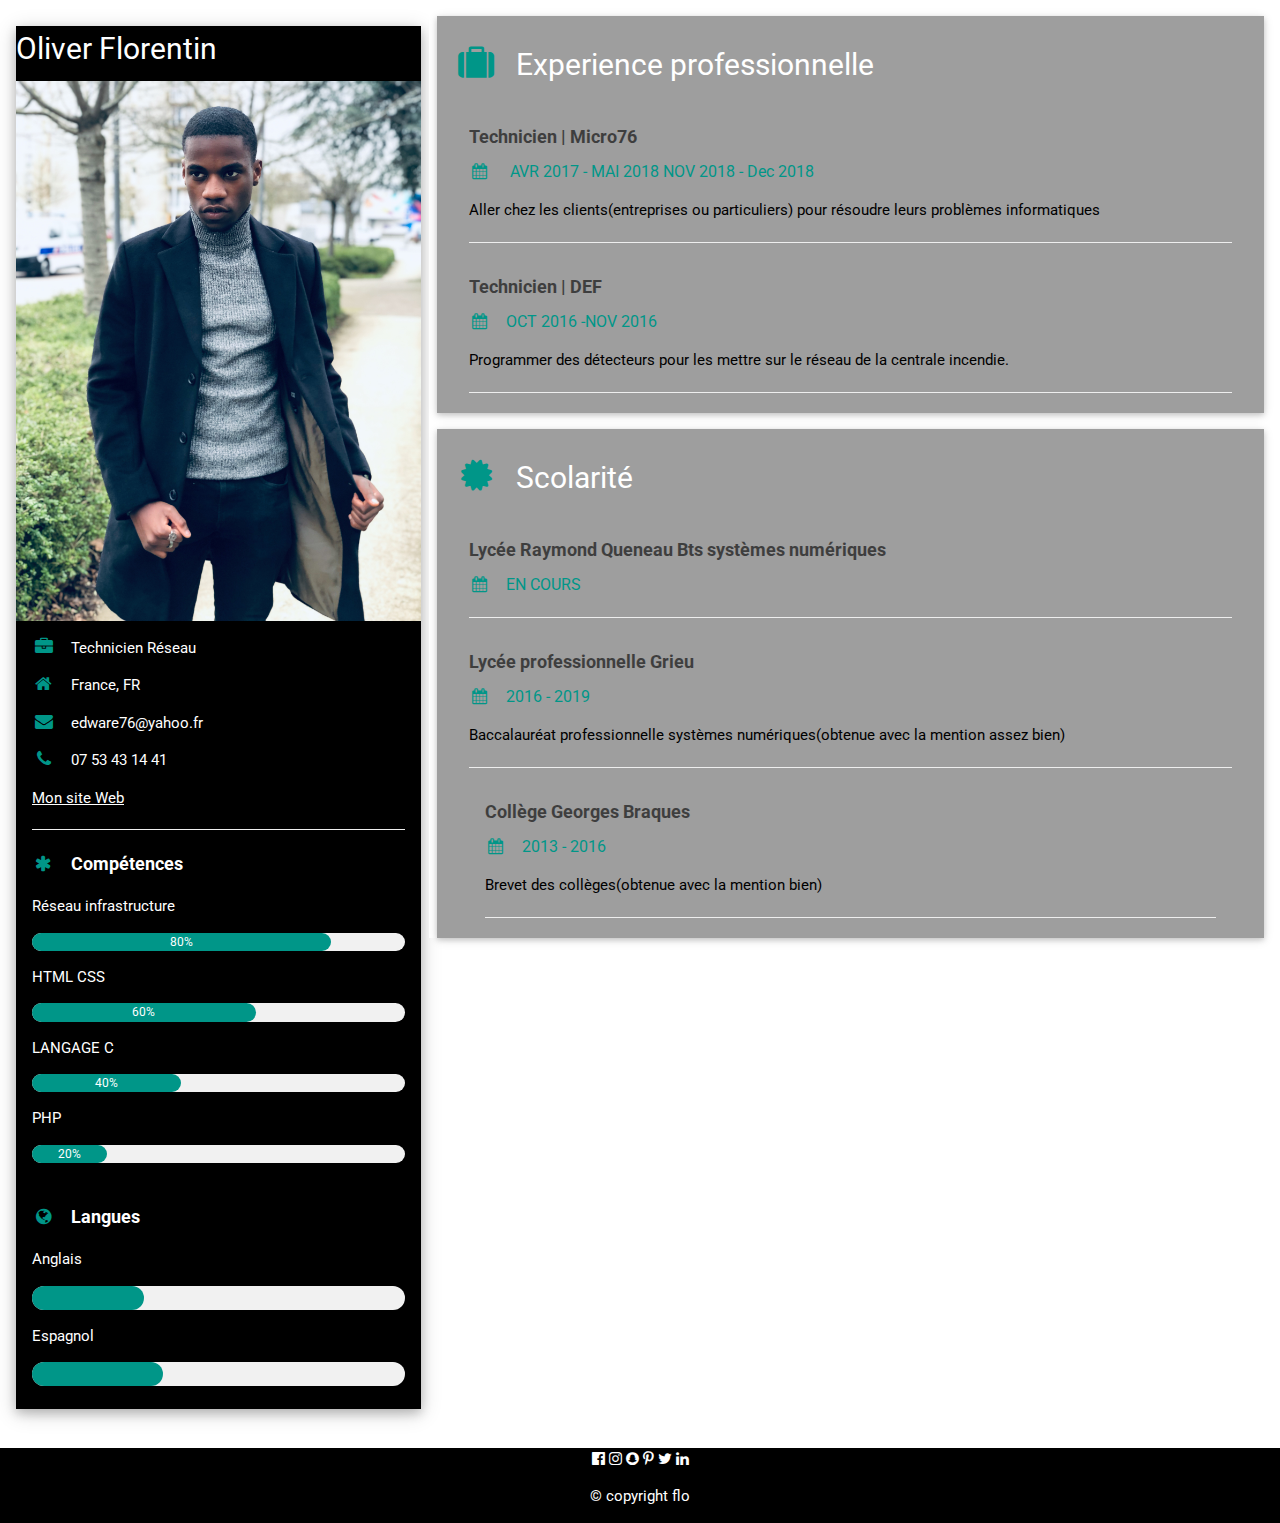
<file: CV.html>
<!DOCTYPE html>
<html lang="fr">
<title>CV Florentin </title>
<meta charset="UTF-8">
<meta name="viewport" content="width=device-width, initial-scale=1">
<link rel="icon" href="Capture.PNG" />
<link rel="stylesheet" href="https://www.w3schools.com/w3css/4/w3.css">
<link rel='stylesheet' href='https://fonts.googleapis.com/css?family=Roboto'>
<link rel="stylesheet" href="https://cdnjs.cloudflare.com/ajax/libs/font-awesome/4.7.0/css/font-awesome.min.css">
<style>
html,body,h1,h2,h3,h4,h5,h6 {font-family: "Roboto", sans-serif}
</style>

<body class="w3-light-white">

<!-- Page Container -->
<div class="w3-content w3-margin-top" style="max-width:1400px;">

  <!-- The Grid -->
  <div class="w3-row-padding w3-white">
  
    <!-- Left Column -->
    <div class="w3-third">
      <div class="w3-black w3-text-white w3-card-4">
        <div class="w3-display-container ">
            <h2>Oliver Florentin</h2>
          <img src="flo.jpg" style="width:100%"  alt="Avatar">
          
          <div class="w3-display-bottomleft w3-container w3-text-black">
            <br>
            
          </div>
        </div>
        <div class="w3-container">
          <p><i class="fa fa-briefcase fa-fw w3-margin-right w3-large w3-text-teal"></i>Technicien Réseau</p>
          <p><i class="fa fa-home fa-fw w3-margin-right w3-large w3-text-teal"></i>France, FR</p>
          <p><i class="fa fa-envelope fa-fw w3-margin-right w3-large w3-text-teal"></i>edware76@yahoo.fr</p>
          <p><i class="fa fa-phone fa-fw w3-margin-right w3-large w3-text-teal"></i>07 53 43 14 41</p>
          <a href="https://juto789.github.io/juto789.bobacorporation.fr/">Mon site Web</a>
          <hr>

          <p class="w3-large"><b><i class="fa fa-asterisk fa-fw w3-margin-right w3-text-teal"></i>Compétences</b></p>
          <p>Réseau infrastructure</p>
          <div class="w3-light-grey w3-round-xlarge w3-small">
            <div class="w3-container w3-center w3-round-xlarge w3-teal" style="width:80%">80%</div>
          </div>
          <p>HTML CSS</p>
          <div class="w3-light-grey w3-round-xlarge w3-small">
            <div class="w3-container w3-center w3-round-xlarge w3-teal" style="width:60%">
              <div class="w3-center w3-text-white">60%</div>
            </div>
          </div>
          <p>LANGAGE C </p>
          <div class="w3-light-grey w3-round-xlarge w3-small">
            <div class="w3-container w3-center w3-round-xlarge w3-teal" style="width:40%">40%</div>
          </div>
          <p>PHP</p>
          <div class="w3-light-grey w3-round-xlarge w3-small">
            <div class="w3-container w3-center w3-round-xlarge w3-teal" style="width:20%">20%</div>
          </div>
          <br>

          <p class="w3-large w3-text-theme"><b><i class="fa fa-globe fa-fw w3-margin-right w3-text-teal"></i>Langues</b></p>
          <p>Anglais</p>
          <div class="w3-light-grey w3-round-xlarge">
            <div class="w3-round-xlarge w3-teal" style="height:24px;width:30%"></div>
          </div>
          <p>Espagnol</p>
          <div class="w3-light-grey w3-round-xlarge">
            <div class="w3-round-xlarge w3-teal" style="height:24px;width:35%"></div>
          </div>
          <br>
        </div>
      </div><br>

    <!-- End Left Column -->
    </div>

    <!-- Right Column -->
    <div class="w3-twothird w3-white">
    
      <div class="w3-container w3-card w3-grey w3-margin-bottom">
        <h2 class="w3-text-white w3-padding-16"><i class="fa fa-suitcase fa-fw w3-margin-right w3-xxlarge w3-text-teal"></i>Experience professionnelle</h2>
        <div class="w3-container">
            <h5 class="w3-opacity"><b>Technicien | Micro76</b></h5>
            <h6 class="w3-text-teal"><i class="fa fa-calendar fa-fw w3-margin-right"></i> AVR 2017 - MAI 2018  NOV 2018 - Dec 2018   </h6>
            <p>Aller chez les clients(entreprises ou particuliers) pour résoudre leurs problèmes informatiques </p>
            <hr>
        </div>
        <div class="w3-container">
         <h5 class="w3-opacity"><b>Technicien | DEF</b></h5>
          <h6 class="w3-text-teal"><i class="fa fa-calendar fa-fw w3-margin-right"></i>OCT 2016 -NOV 2016  <span class="w3-tag w3-teal w3-round"></span></h6>
          <p>Programmer des détecteurs pour les mettre sur le réseau de la centrale incendie.</p>
          <hr>
        </div>
        
      </div>

      <div class="w3-container w3-card w3-grey">
        <h2 class="w3-text-white w3-padding-16"><i class="fa fa-certificate fa-fw w3-margin-right w3-xxlarge w3-text-teal"></i>Scolarité</h2>
        <div class="w3-container">
          <h5 class="w3-opacity"><b>Lycée Raymond Queneau Bts systèmes numériques</b></h5>
          <h6 class="w3-text-teal"><i class="fa fa-calendar fa-fw w3-margin-right"></i>EN COURS</h6>
          <hr>
        </div>
        <div class="w3-container">
          <h5 class="w3-opacity"><b>Lycée professionnelle Grieu</b></h5>
          <h6 class="w3-text-teal"><i class="fa fa-calendar fa-fw w3-margin-right"></i>2016 - 2019</h6>
          <p>Baccalauréat professionnelle systèmes numériques(obtenue avec la mention assez bien)</p>
          <hr>
          <div class="w3-container">
            <h5 class="w3-opacity"><b>Collège Georges Braques</b></h5>
            <h6 class="w3-text-teal"><i class="fa fa-calendar fa-fw w3-margin-right"></i>2013 - 2016</h6>
            <p>Brevet des collèges(obtenue avec la mention bien)</p>
            <hr>
        </div>
</div>
      </div>

       





    <!-- End Right Column -->
    </div>
    
  <!-- End Grid -->
  </div>
  
  <!-- End Page Container -->
</div>


  <footer class="w3-container w3-teal w3-center w3-margin-top w3-black">
    
    <i class="fa fa-facebook-official w3-hover-opacity"></i>
    <i class="fa fa-instagram w3-hover-opacity"></i>
    <i class="fa fa-snapchat w3-hover-opacity"></i>
    <i class="fa fa-pinterest-p w3-hover-opacity"></i>
    <i class="fa fa-twitter w3-hover-opacity"></i>
    <i class="fa fa-linkedin w3-hover-opacity"></i>
  <p>© copyright flo</p>


</footer>

</body>
</html>
</file>
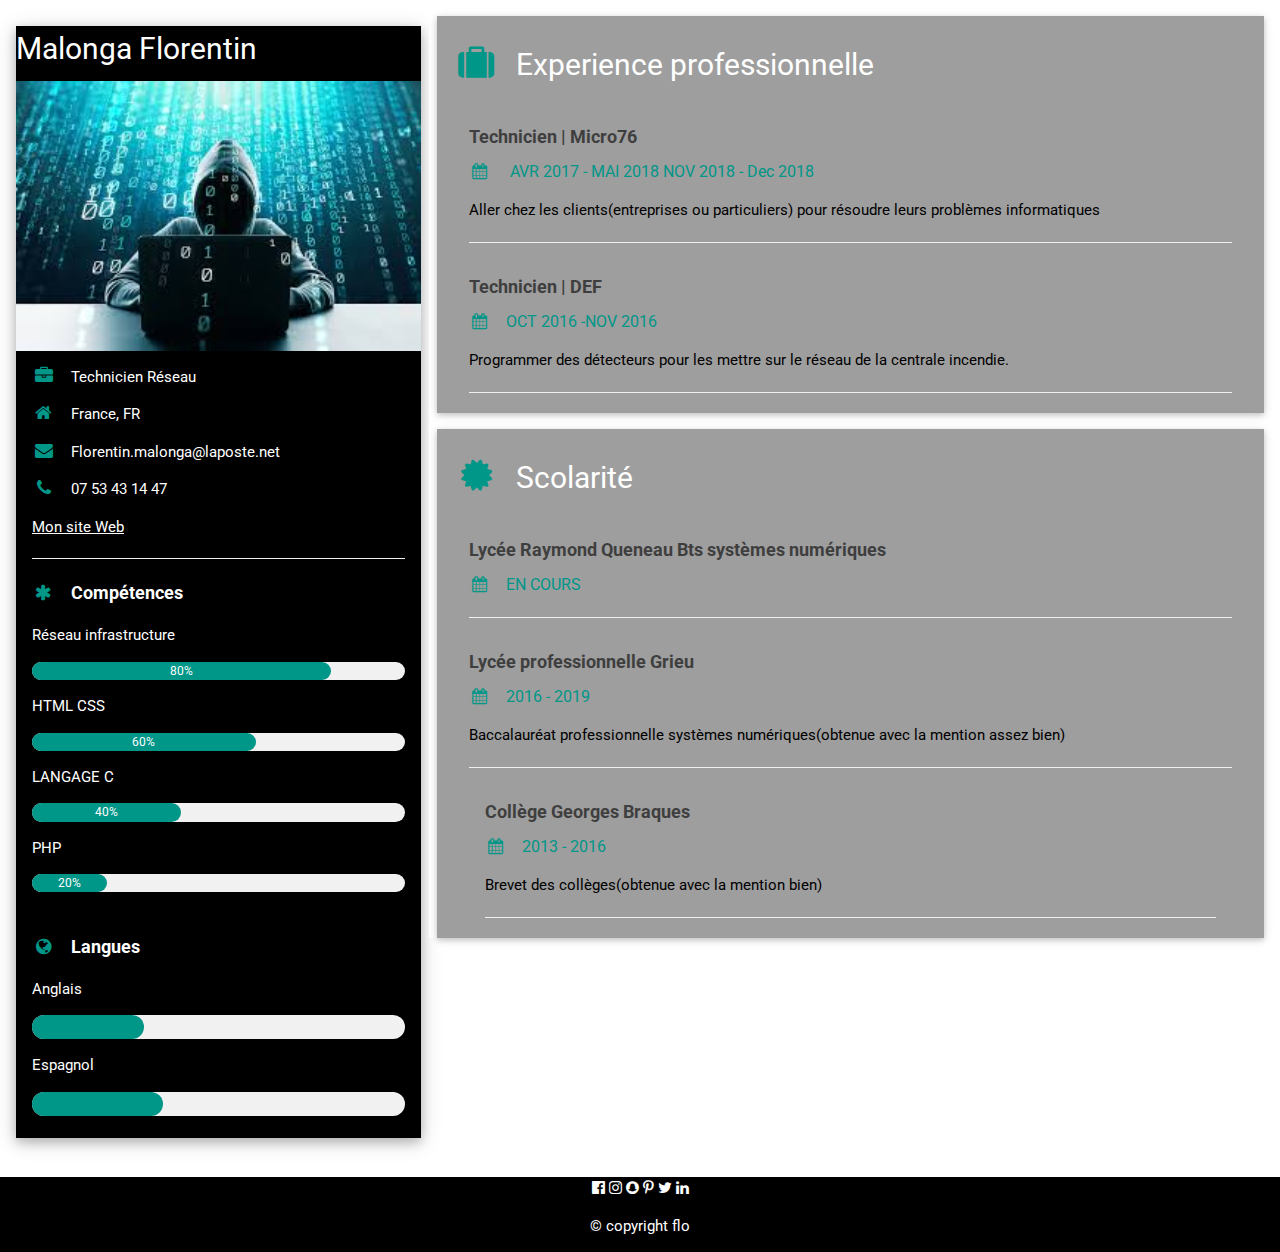
<file: cv/CV.html>
<!DOCTYPE html>
<html lang="fr">
<title>CV Florentin </title>
<meta charset="UTF-8">
<meta name="viewport" content="width=device-width, initial-scale=1">
<link rel="icon" href="Capture.PNG" />
<link rel="stylesheet" href="https://www.w3schools.com/w3css/4/w3.css">
<link rel='stylesheet' href='https://fonts.googleapis.com/css?family=Roboto'>
<link rel="stylesheet" href="https://cdnjs.cloudflare.com/ajax/libs/font-awesome/4.7.0/css/font-awesome.min.css">
<style>
html,body,h1,h2,h3,h4,h5,h6 {font-family: "Roboto", sans-serif}
</style>

<body class="w3-light-white">

<!-- Page Container -->
<div class="w3-content w3-margin-top" style="max-width:1400px;">

  <!-- The Grid -->
  <div class="w3-row-padding w3-white">
  
    <!-- Left Column -->
    <div class="w3-third">
      <div class="w3-black w3-text-white w3-card-4">
        <div class="w3-display-container ">
            <h2>Malonga Florentin</h2>
          <img src="flo.jpg" style="width:100%"  alt="Avatar">
          
          <div class="w3-display-bottomleft w3-container w3-text-black">
            <br>
            
          </div>
        </div>
        <div class="w3-container">
          <p><i class="fa fa-briefcase fa-fw w3-margin-right w3-large w3-text-teal"></i>Technicien Réseau</p>
          <p><i class="fa fa-home fa-fw w3-margin-right w3-large w3-text-teal"></i>France, FR</p>
          <p><i class="fa fa-envelope fa-fw w3-margin-right w3-large w3-text-teal"></i>Florentin.malonga@laposte.net</p>
          <p><i class="fa fa-phone fa-fw w3-margin-right w3-large w3-text-teal"></i>07 53 43 14 47</p>
          <a href="https://juto789.github.io/juto789.bobacorporation.fr/">Mon site Web</a>
          <hr>

          <p class="w3-large"><b><i class="fa fa-asterisk fa-fw w3-margin-right w3-text-teal"></i>Compétences</b></p>
          <p>Réseau infrastructure</p>
          <div class="w3-light-grey w3-round-xlarge w3-small">
            <div class="w3-container w3-center w3-round-xlarge w3-teal" style="width:80%">80%</div>
          </div>
          <p>HTML CSS</p>
          <div class="w3-light-grey w3-round-xlarge w3-small">
            <div class="w3-container w3-center w3-round-xlarge w3-teal" style="width:60%">
              <div class="w3-center w3-text-white">60%</div>
            </div>
          </div>
          <p>LANGAGE C </p>
          <div class="w3-light-grey w3-round-xlarge w3-small">
            <div class="w3-container w3-center w3-round-xlarge w3-teal" style="width:40%">40%</div>
          </div>
          <p>PHP</p>
          <div class="w3-light-grey w3-round-xlarge w3-small">
            <div class="w3-container w3-center w3-round-xlarge w3-teal" style="width:20%">20%</div>
          </div>
          <br>

          <p class="w3-large w3-text-theme"><b><i class="fa fa-globe fa-fw w3-margin-right w3-text-teal"></i>Langues</b></p>
          <p>Anglais</p>
          <div class="w3-light-grey w3-round-xlarge">
            <div class="w3-round-xlarge w3-teal" style="height:24px;width:30%"></div>
          </div>
          <p>Espagnol</p>
          <div class="w3-light-grey w3-round-xlarge">
            <div class="w3-round-xlarge w3-teal" style="height:24px;width:35%"></div>
          </div>
          <br>
        </div>
      </div><br>

    <!-- End Left Column -->
    </div>

    <!-- Right Column -->
    <div class="w3-twothird w3-white">
    
      <div class="w3-container w3-card w3-grey w3-margin-bottom">
        <h2 class="w3-text-white w3-padding-16"><i class="fa fa-suitcase fa-fw w3-margin-right w3-xxlarge w3-text-teal"></i>Experience professionnelle</h2>
        <div class="w3-container">
            <h5 class="w3-opacity"><b>Technicien | Micro76</b></h5>
            <h6 class="w3-text-teal"><i class="fa fa-calendar fa-fw w3-margin-right"></i> AVR 2017 - MAI 2018  NOV 2018 - Dec 2018   </h6>
            <p>Aller chez les clients(entreprises ou particuliers) pour résoudre leurs problèmes informatiques </p>
            <hr>
        </div>
        <div class="w3-container">
         <h5 class="w3-opacity"><b>Technicien | DEF</b></h5>
          <h6 class="w3-text-teal"><i class="fa fa-calendar fa-fw w3-margin-right"></i>OCT 2016 -NOV 2016  <span class="w3-tag w3-teal w3-round"></span></h6>
          <p>Programmer des détecteurs pour les mettre sur le réseau de la centrale incendie.</p>
          <hr>
        </div>
        
      </div>

      <div class="w3-container w3-card w3-grey">
        <h2 class="w3-text-white w3-padding-16"><i class="fa fa-certificate fa-fw w3-margin-right w3-xxlarge w3-text-teal"></i>Scolarité</h2>
        <div class="w3-container">
          <h5 class="w3-opacity"><b>Lycée Raymond Queneau Bts systèmes numériques</b></h5>
          <h6 class="w3-text-teal"><i class="fa fa-calendar fa-fw w3-margin-right"></i>EN COURS</h6>
          <hr>
        </div>
        <div class="w3-container">
          <h5 class="w3-opacity"><b>Lycée professionnelle Grieu</b></h5>
          <h6 class="w3-text-teal"><i class="fa fa-calendar fa-fw w3-margin-right"></i>2016 - 2019</h6>
          <p>Baccalauréat professionnelle systèmes numériques(obtenue avec la mention assez bien)</p>
          <hr>
          <div class="w3-container">
            <h5 class="w3-opacity"><b>Collège Georges Braques</b></h5>
            <h6 class="w3-text-teal"><i class="fa fa-calendar fa-fw w3-margin-right"></i>2013 - 2016</h6>
            <p>Brevet des collèges(obtenue avec la mention bien)</p>
            <hr>
        </div>
</div>
      </div>

       





    <!-- End Right Column -->
    </div>
    
  <!-- End Grid -->
  </div>
  
  <!-- End Page Container -->
</div>


  <footer class="w3-container w3-teal w3-center w3-margin-top w3-black">
    
    <i class="fa fa-facebook-official w3-hover-opacity"></i>
    <i class="fa fa-instagram w3-hover-opacity"></i>
    <i class="fa fa-snapchat w3-hover-opacity"></i>
    <i class="fa fa-pinterest-p w3-hover-opacity"></i>
    <i class="fa fa-twitter w3-hover-opacity"></i>
    <i class="fa fa-linkedin w3-hover-opacity"></i>
  <p>© copyright flo</p>


</footer>

</body>
</html>
</file>
